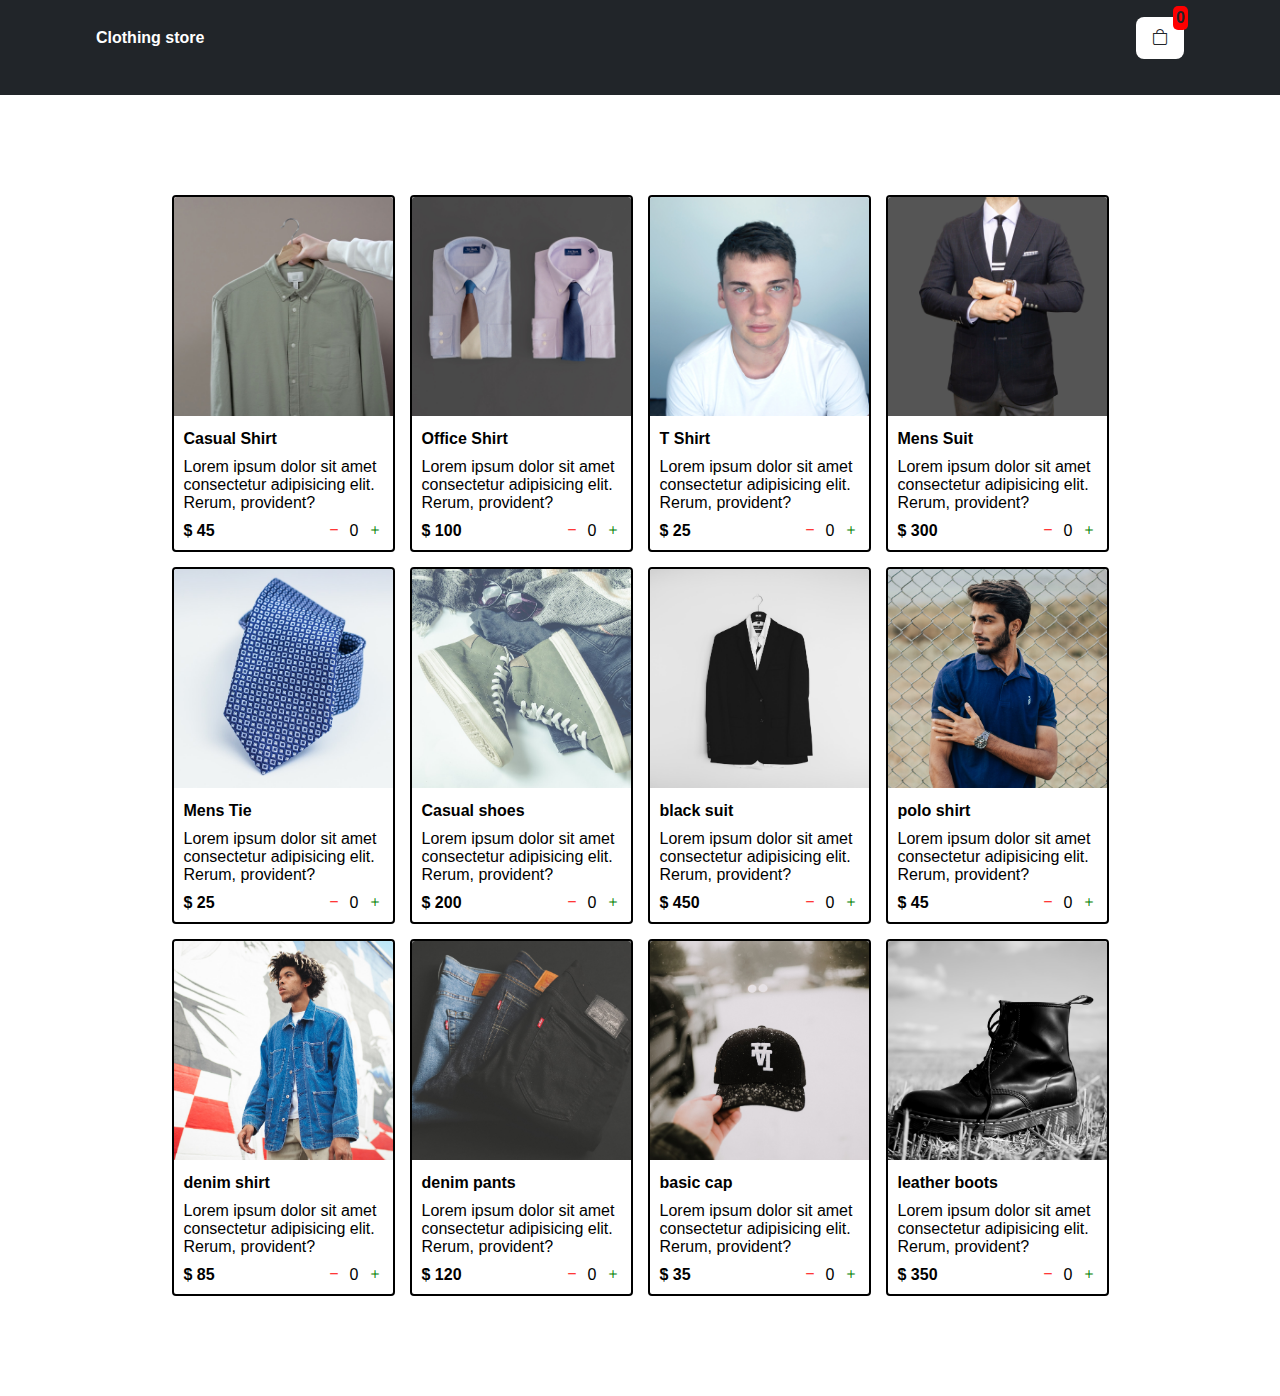
<file: index.html>
<!DOCTYPE html>
<html lang="en">

<head>
    <meta charset="UTF-8">
    <meta http-equiv="X-UA-Compatible" content="IE=edge">
    <meta name="viewport" content="width=device-width, initial-scale=1.0">
    <title>Clothing store</title>
    <link rel="stylesheet" href="src/style.css">
    <link rel="stylesheet" href="https://cdn.jsdelivr.net/npm/bootstrap-icons@1.9.1/font/bootstrap-icons.css">
    <link rel="stylesheet" href="src/responsive.css">
</head>

<body>
    <header>
        <nav>
            <a href="index.html">
                Clothing store
            </a>
            <a href="cart.html">
                <div class="cart" >
                    <i class="bi bi-bag"></i>
                    <div class="cartamount" id="cartAmount">0</div>
                </div>
            </a>
        </nav>

    </header>
    
    <div class="shop" id="shop">
    </div>
</body>
<script src="src/Data.js"></script>
<script src="src/main.js"></script>
</html>
</file>
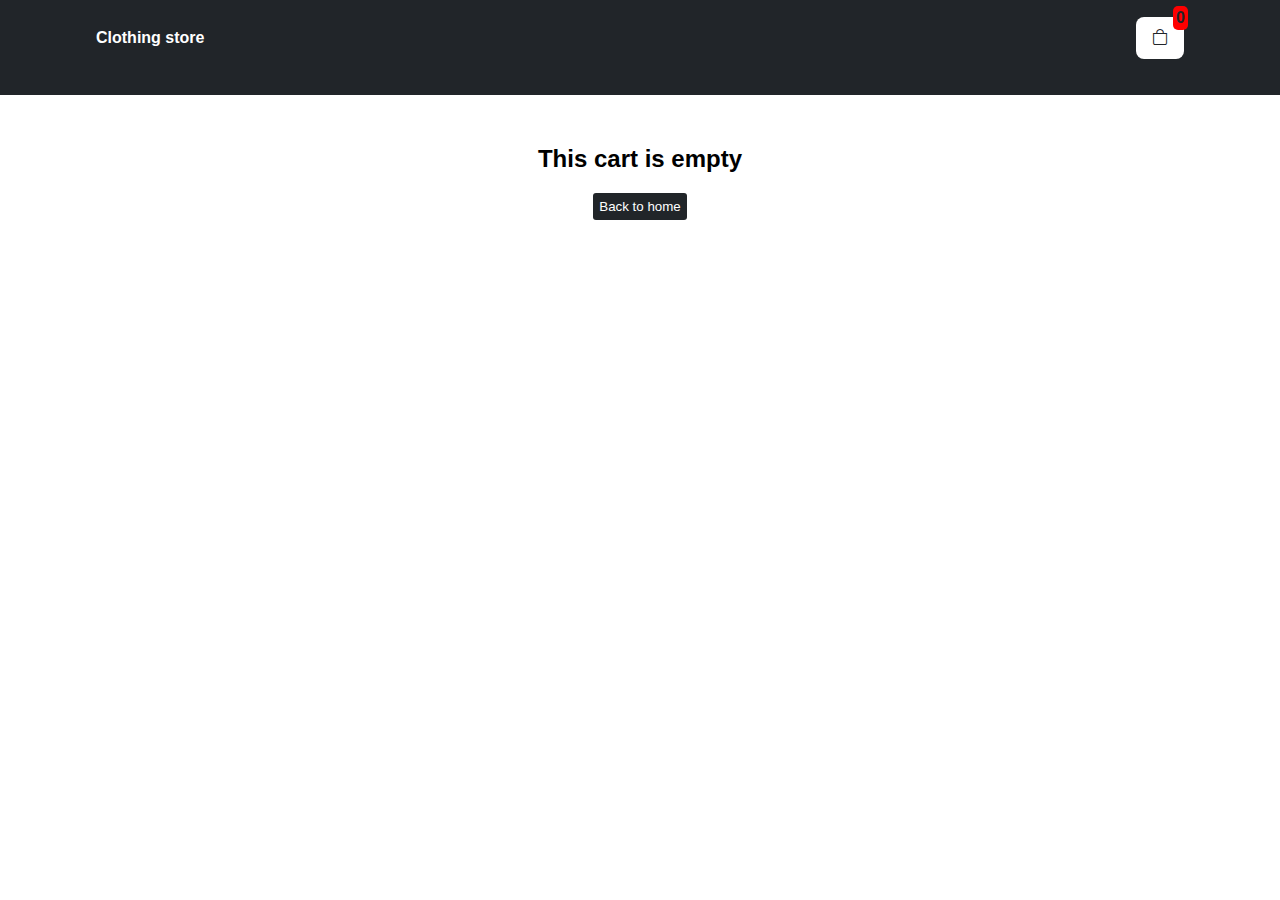
<file: cart.html>
<!DOCTYPE html>
<html lang="en">
<head>
    <meta charset="UTF-8">
    <meta http-equiv="X-UA-Compatible" content="IE=edge">
    <meta name="viewport" content="width=device-width, initial-scale=1.0">
    <title>cart</title>
    <link rel="stylesheet" href="src/style.css">
    <link rel="stylesheet" href="https://cdn.jsdelivr.net/npm/bootstrap-icons@1.9.1/font/bootstrap-icons.css">
    <link rel="stylesheet" href="src/responsive.css">
</head>
<body>
    <header>
        <nav>
            <a href="index.html">
                Clothing store
            </a>
            <a href="cart.html">
                <div class="cart" >
                    <i class="bi bi-bag"></i>
                    <div class="cartamount" id="cartAmount">0</div>
                </div>
            </a>
        </nav>
    </header>

    <div id="label" class="text-center"></div>
    <div class="shopping-cart" id="shopping-cart"></div>
</body>
<script src="src/Data.js"></script>
<script src="src/cart.js"></script>
</html>
</file>
<file: src/style.css>
*{
    margin: 0;
    padding: 0;
    box-sizing: border-box;
}

body{
    font-family: sans-serif;
}

i{
    cursor: pointer;
}

header{
    background-color: #212529;
    height: 95px;
    margin-bottom: 50px;
}

nav{
    display: flex;
    justify-content: space-between;
    align-items: center; 
    font-weight: 900;
    padding: 17px 96px;
    align-items: center;
}

a{
    color: white;
    text-decoration: none;
}

.cart{
    position: relative;
    background-color: white;
    color: #212529;
    padding: 12px 16px;;
    border-radius: 8px;
}

.cartamount{
    font-size: 16px;
    top: -11px;
    right: -4px;
    background-color: red;
    position: absolute;
    border-radius: 5px;
    padding: 3px;
}

.shop{
    display: grid;
    grid-template-columns: repeat(4, 223px);
    gap: 15px; 
    justify-content: center;
    margin: 100px;
}

img{
    width: 100%;
    border-radius: 3px 3px 0 0;
}

.item{
    border: solid black 2px;
    /* margin: 15px; */
    /* does the same thing */
    border-radius: 4px;
}

.description{
    display: flex;
    flex-direction: column;
    padding: 10px;
    gap: 10px;
}

.price-quantity{
    display: flex;
    justify-content: space-between;
    align-items: center;
}

.button{
    display: flex;
    gap: 8px;
}

.bi-dash{
    color: red;
}

.bi-plus{
    color: green;
}

.text-center{
 text-align: center;
 margin-bottom: 30px;
}

.Home,
.checkout,
.clear-cart{
    background-color: #212529;
    color: white;
    border: none;
    padding: 6px;
    border-radius: 3px;
    cursor: pointer;
    margin-top: 2S0px;
    margin: 20px;
}

.checkout{
    background-color: green;
}

.clear-cart{
    background-color: red;
}

.shopping-cart{
    
    display: grid;
    grid-template-columns: repeat(1, 320px);
    justify-content: center;
    gap: 15px;
}

.cart-items{
    display: flex;
    border: solid black 1px;
    border-radius: 5px;
}

.cart-items img{
    height: 100px;
    width: 100px;

}

.title-price-x{
    display: flex;
    align-items: center;
    width: 210px;
    justify-content: space-between;
}

.title-price{
    display: flex;
    gap: 10px;
}

.price{
    background-color: #212529;
    color: white;
    padding: 5px;
    border-radius: 7px;
}
</file>
<file: src/responsive.css>
@media (max-width : 1000px){
    .shop{
        grid-template-columns: repeat(2, 223px);
    }
}
@media (max-width : 500px){
    .shop{
        grid-template-columns: repeat(1, 223px);
    }
}
</file>
